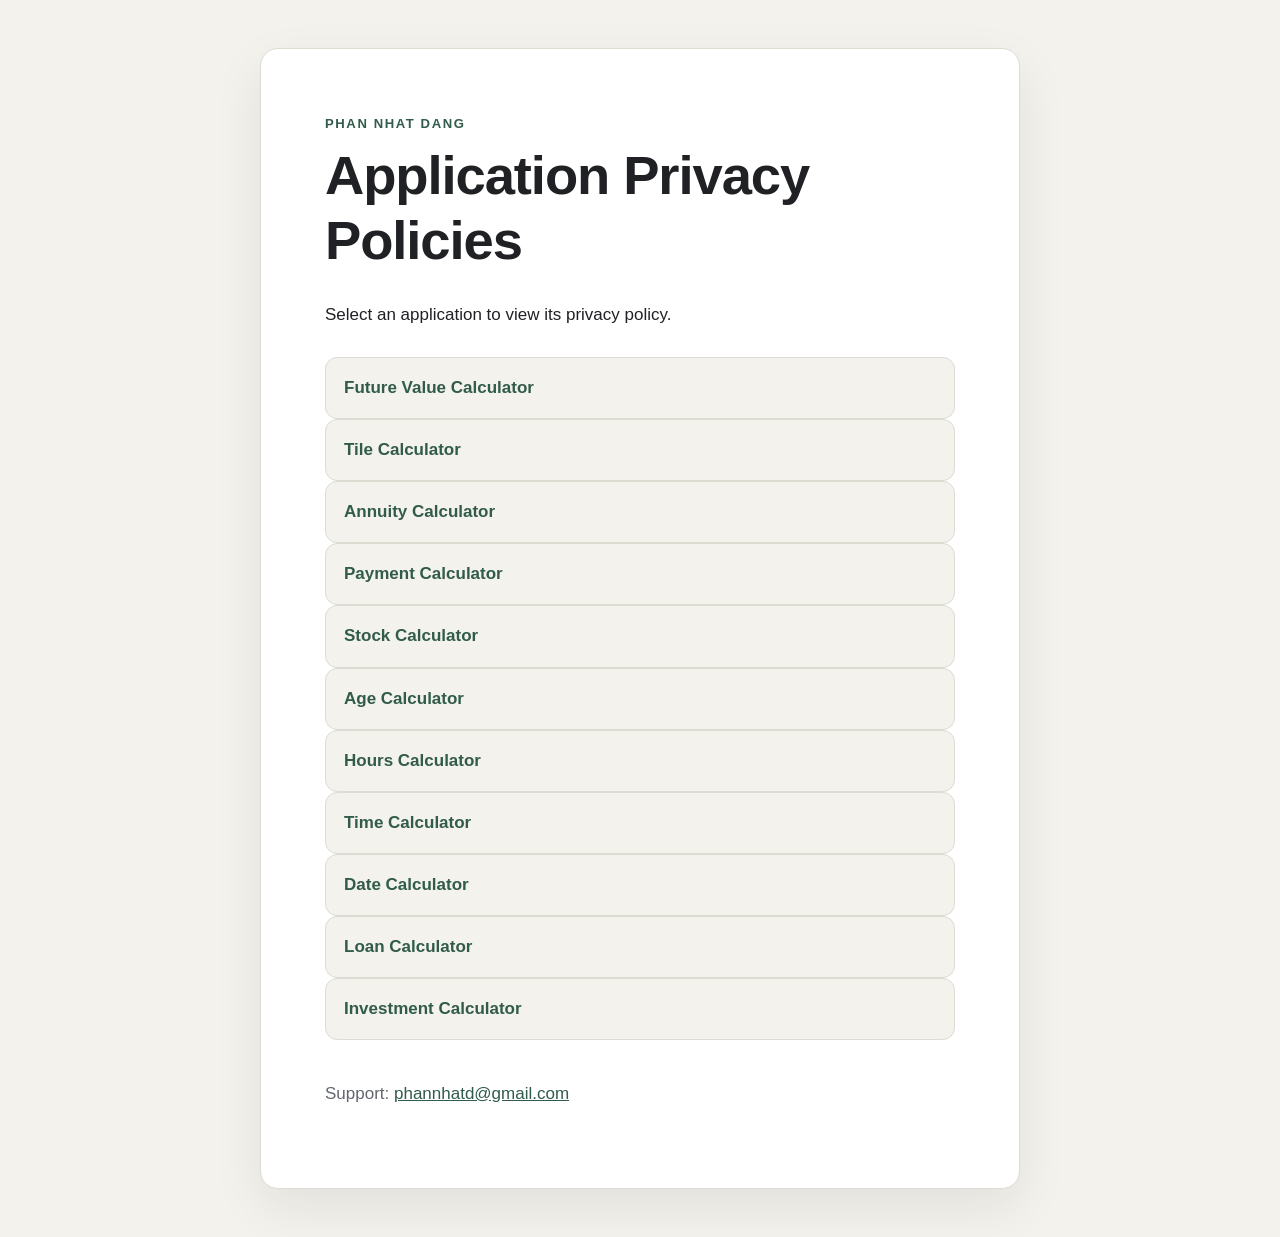
<file: index.html>
<!DOCTYPE html>
<html lang="en">
<head>
<meta charset="utf-8">
<meta name="viewport" content="width=device-width, initial-scale=1">
<meta name="description" content="Privacy policies for mobile applications developed by Phan Nhat Dang">
<title>Application Privacy Policies</title>
<link rel="stylesheet" href="style.css">
</head>
<body>
<main class="container home">
<p class="eyebrow">Phan Nhat Dang</p>
<h1>Application Privacy Policies</h1>
<p>Select an application to view its privacy policy.</p>
<ul class="app-list">
  <li>
    <a href="policy.html?app=Future%20Value%20Calculator">
      Future Value Calculator
    </a>
  </li>
  <li>
    <a href="policy.html?app=Tile%20Calculator">
      Tile Calculator
    </a>
  </li>
  <li>
  <a href="policy.html?app=Annuity%20Calculator">
    Annuity Calculator
  </a>
  </li>
    <li>
  <a href="policy.html?app=Payment%20Calculator">
    Payment Calculator
  </a>
  </li>
    </li>
    <li>
  <a href="policy.html?app=Stock%20Calculator">
    Stock Calculator
  </a>
  </li>
    <li>
    <a href="policy.html?app=Age%20Calculator">
      Age Calculator
    </a>
  </li>
      <li>
    <a href="policy.html?app=Hours%20Calculator">
      Hours Calculator
    </a>
  </li>
      <li>
    <a href="policy.html?app=Time%20Calculator">
      Time Calculator
    </a>
  </li>
        <li>
    <a href="policy.html?app=Date%20Calculator">
      Date Calculator
    </a>
  </li>
          <li>
    <a href="policy.html?app=Loan%20Calculator">
      Loan Calculator
    </a>
  </li>
            <li>
    <a href="policy.html?app=Investment%20Calculator">
      Investment Calculator
    </a>
  </li>
</ul>
<p class="contact">Support: <a href="mailto:phannhatd@gmail.com">phannhatd@gmail.com</a></p>
</main>
</body>
</html>
</file>
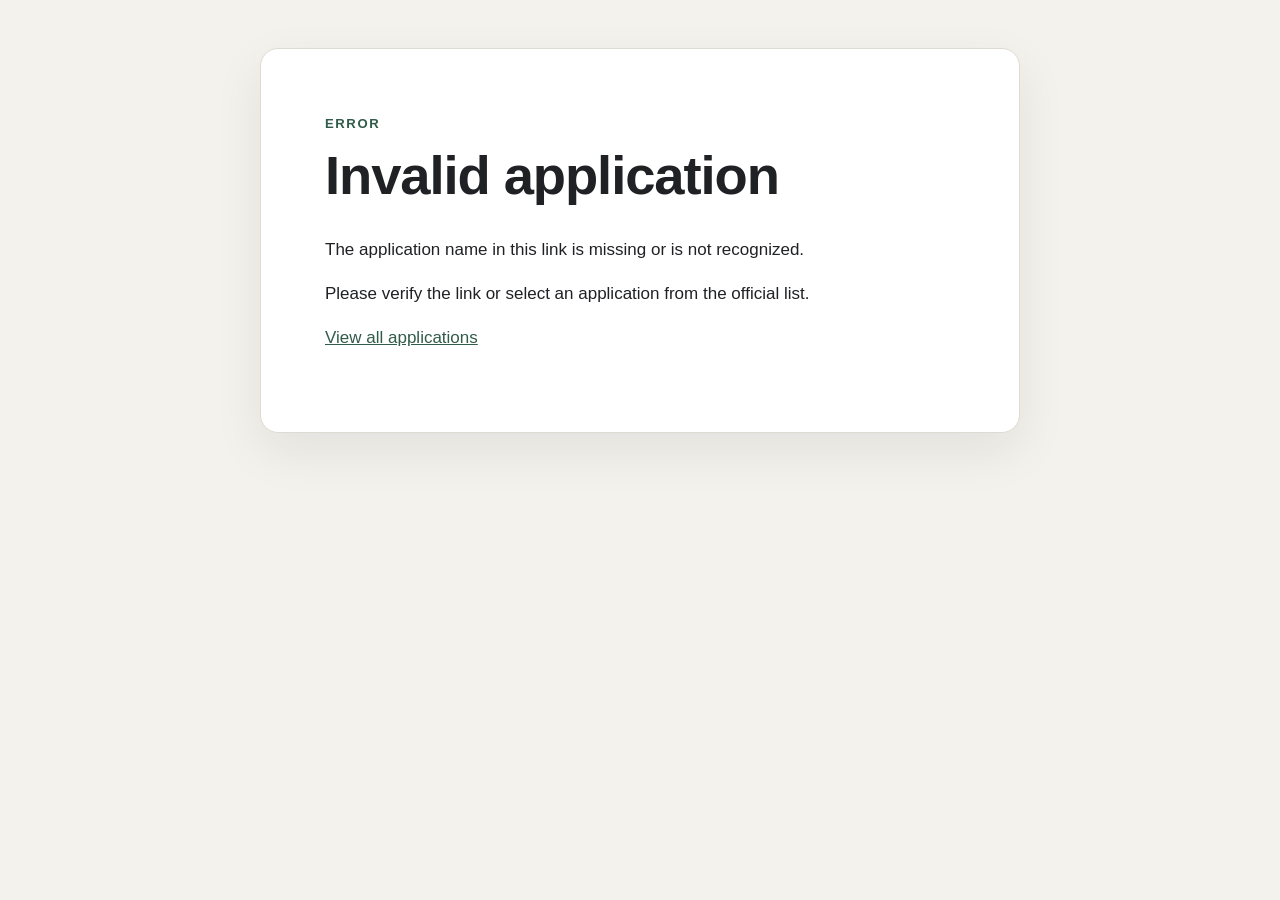
<file: policy.html>
<!DOCTYPE html>
<html lang="en">
<head>
<meta charset="utf-8">
<meta name="viewport" content="width=device-width, initial-scale=1">
<meta name="description" content="Privacy Policy for our mobile applications">
<title>Privacy Policy</title>
<link rel="stylesheet" href="style.css">
</head>
<body>
<main class="container legal" id="policy-content" hidden>
<p class="eyebrow" id="app-eyebrow">Application</p>
<h1>Privacy Policy</h1>

<p>This Privacy Policy applies to <strong class="app-name">the Application</strong> (the “Application”), developed and provided by Phan Nhat Dang (the “Developer”). The Application is provided on an “AS IS” and “AS AVAILABLE” basis.</p>

<h2>Information Collection</h2>
<p>The Application does not collect, transmit, store, or share personal information or personally identifiable information. It does not require users to create an account or provide a name, email address, phone number, location, contacts, photos, or other personal details.</p>

<h2>Local Data Storage</h2>
<p>Information, preferences, calculations, records, and other content created while using the Application are processed and stored locally on the user’s device. The Developer does not have access to this locally stored data.</p>
<p>Removing the Application may permanently delete its local data unless the data is retained through a device backup or synchronization service independently enabled by the user or the operating system.</p>

<h2>Analytics, Advertising, and Tracking</h2>
<p>The Application does not contain third-party advertising and does not use third-party analytics, tracking technologies, advertising identifiers, profiling tools, or marketing SDKs. The Developer does not track users across applications, websites, or services.</p>

<h2>In-App Purchases</h2>
<p>The Application may offer optional in-app purchases, including one-time purchases or subscriptions. Purchases and payment transactions are processed by Apple through the App Store. The Developer does not collect, receive, process, or store payment-card details, Apple Account credentials, or billing information.</p>
<p>The Application may receive limited purchase-status information from Apple that is necessary to unlock purchased features, restore purchases, or determine subscription entitlement. This information is not used by the Developer for advertising, tracking, profiling, or analytics.</p>
<p>Apple may process information necessary to complete purchases, maintain purchase history, manage subscriptions, restore purchases, prevent fraud, comply with legal obligations, and provide App Store services. Apple’s handling of that information is governed by <a href="https://www.apple.com/legal/privacy/" rel="noopener noreferrer">Apple’s Privacy Policy</a>.</p>
<p>Users can manage subscriptions through their Apple Account settings. Billing, refund, payment-method, and App Store transaction requests may need to be submitted directly to Apple.</p>

<h2>Third-Party Services</h2>
<p>Except for Apple services required to distribute the Application and process in-app purchases, the Application does not intentionally send user data to third-party services. Standard operating-system services supplied by Apple are governed by Apple’s applicable terms and privacy policies.</p>

<h2>Children’s Privacy</h2>
<p>The Application does not knowingly collect personal information from children or any other users. Parents and guardians should supervise children’s use of the Application and any in-app purchases.</p>

<h2>Security</h2>
<p>User-created data remains on the user’s device and is protected by the security measures provided by the device and operating system. Users are responsible for maintaining the security of their devices, backups, passcodes, Apple Accounts, and locally stored information.</p>

<h2>Disclaimer</h2>
<p>The Application and all information, calculations, estimates, projections, results, recommendations, tools, and other content provided through it are intended solely for general informational, educational, and reference purposes.</p>
<p>The Application does not provide professional advice and is not a substitute for advice, diagnosis, judgment, evaluation, or services from a qualified professional. Nothing in the Application should be interpreted as financial, investment, legal, tax, accounting, medical, healthcare, psychological, nutritional, engineering, construction, safety, or other professional advice.</p>
<p>The Application is not a medical device and is not intended to diagnose, treat, cure, mitigate, monitor, or prevent any disease, injury, medical condition, or health condition.</p>
<p>Results may be estimates and may be incomplete, inaccurate, outdated, or unsuitable for a particular purpose. Users should independently verify important information and consult an appropriately qualified professional before making decisions or taking action based on the Application.</p>
<p>The Application must not be relied upon in emergencies, safety-critical situations, medical decisions, financial transactions, or any situation in which an error could result in injury, loss, damage, or other significant consequences. Use of the Application and reliance on its content are entirely at the user’s own risk.</p>

<h2>Limitation of Liability</h2>
<p>To the maximum extent permitted by applicable law, the Developer is not responsible for decisions, actions, losses, injuries, damages, costs, or other consequences arising from or related to the use of, inability to use, or reliance on the Application or its content.</p>

<h2>Changes to This Policy</h2>
<p>This Privacy Policy may be updated from time to time to reflect changes to the Application, legal requirements, or operating practices. Updates will be posted on this page with a revised effective date.</p>

<p><strong>Effective Date:</strong> August 18, 2026</p>
<p><strong>Contact:</strong> <a href="mailto:phannhatd@gmail.com">phannhatd@gmail.com</a></p>
<p><a href="index.html">View all applications</a></p>
</main>

<main class="container" id="invalid-app" hidden>
<p class="eyebrow">Error</p>
<h1>Invalid application</h1>
<p>The application name in this link is missing or is not recognized.</p>
<p>Please verify the link or select an application from the official list.</p>
<p><a href="index.html">View all applications</a></p>
</main>

<script>
(function () {
  "use strict";

  const supportedApps = new Set([
    "Future Value Calculator",
    "Tile Calculator",
    "Annuity Calculator",
    "Payment Calculator",
    "Stock Calculator",
    "Age Calculator",
    "Hours Calculator",
    "Time Calculator", 
    "Date Calculator",
    "Loan Calculator",
    "Investment Calculator"
  ]);

  const requestedName = new URLSearchParams(window.location.search).get("app");

  if (!requestedName || !supportedApps.has(requestedName)) {
    document.getElementById("invalid-app").hidden = false;
    document.title = "Invalid application";
    return;
  }

  document.querySelectorAll(".app-name").forEach(function (element) {
    element.textContent = requestedName;
  });

  document.getElementById("app-eyebrow").textContent = requestedName;
  document.getElementById("policy-content").hidden = false;
  document.title = "Privacy Policy — " + requestedName;
})();
</script>
</body>
</html>
</file>
<file: style.css>
:root {
  color-scheme: light dark;
  --background: #f4f2ed;
  --surface: #ffffff;
  --text: #202124;
  --muted: #62666d;
  --accent: #315b4a;
  --border: #dedbd3;
}

* { box-sizing: border-box; }

body {
  margin: 0;
  background: var(--background);
  color: var(--text);
  font: 17px/1.65 -apple-system, BlinkMacSystemFont, "Segoe UI", sans-serif;
}

.container {
  width: min(100% - 32px, 760px);
  margin: 48px auto;
  padding: clamp(28px, 6vw, 64px);
  background: var(--surface);
  border: 1px solid var(--border);
  border-radius: 18px;
  box-shadow: 0 18px 50px rgb(25 31 28 / 8%);
}

h1, h2 {
  line-height: 1.2;
  letter-spacing: -0.02em;
}

h1 {
  margin: 0 0 28px;
  font-size: clamp(2.2rem, 7vw, 3.4rem);
}

h2 {
  margin: 40px 0 10px;
  font-size: 1.35rem;
}

p { margin: 0 0 16px; }
a { color: var(--accent); }

.eyebrow {
  margin-bottom: 8px;
  color: var(--accent);
  font-size: 0.82rem;
  font-weight: 700;
  letter-spacing: 0.12em;
  text-transform: uppercase;
}

.app-list {
  margin: 28px 0;
  padding: 0;
  list-style: none;
}

.app-list a {
  display: block;
  padding: 16px 18px;
  border: 1px solid var(--border);
  border-radius: 12px;
  background: var(--background);
  font-weight: 650;
  text-decoration: none;
}

.contact {
  margin-top: 40px;
  color: var(--muted);
}

@media (prefers-color-scheme: dark) {
  :root {
    --background: #171a18;
    --surface: #202421;
    --text: #f1f3ef;
    --muted: #b4bbb5;
    --accent: #8ac7aa;
    --border: #363c37;
  }
}

@media (max-width: 520px) {
  .container {
    width: 100%;
    min-height: 100vh;
    margin: 0;
    border: 0;
    border-radius: 0;
  }
}
</file>
